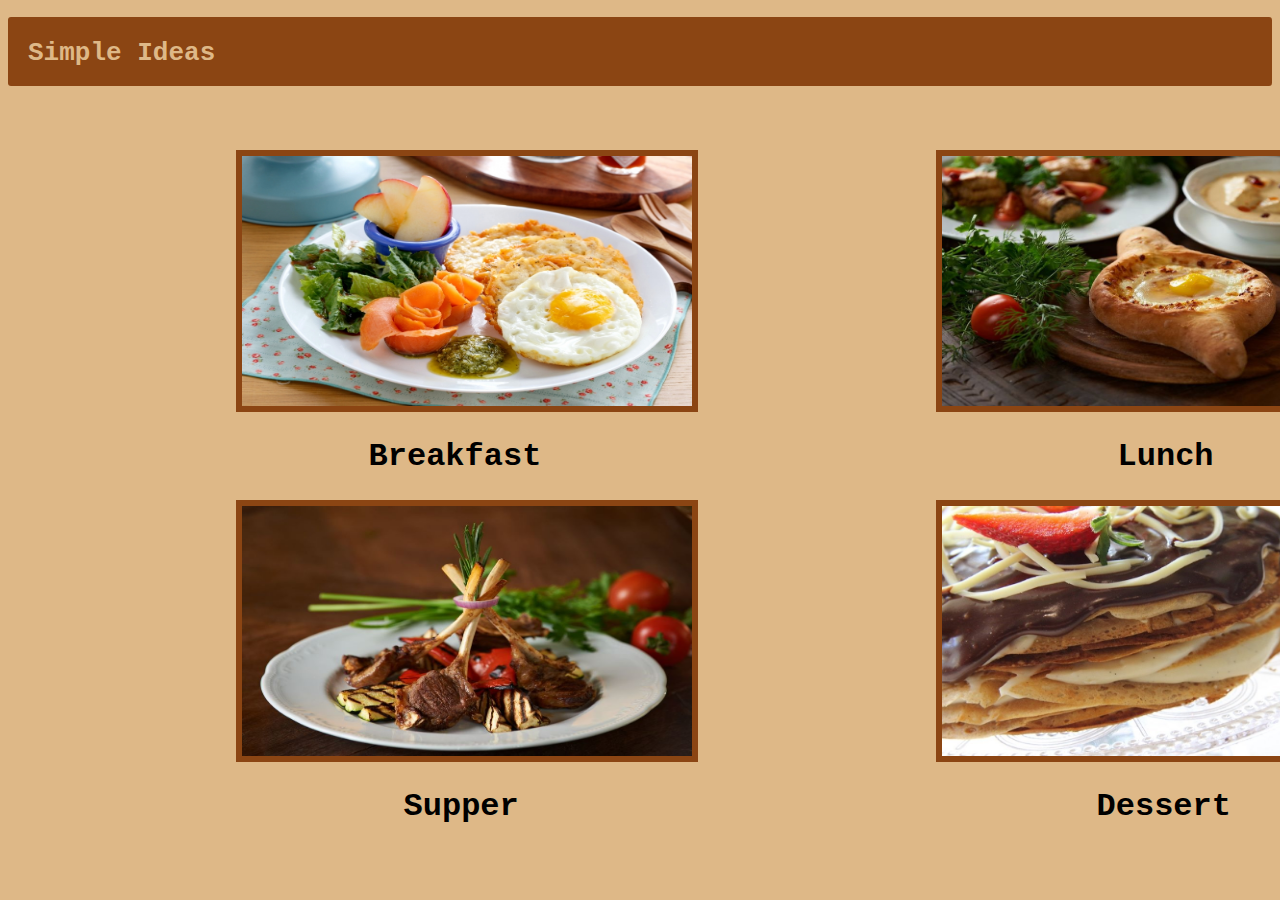
<file: index.html>
<!DOCTYPE html>
<html lang="en">
    <head>
        <meta charset="UTF-8">
        <meta http-equiv="X-UA-Compatible" content="IE=edge">
        <meta name="viewport" content="width=device-width, initial-scale=1.0">
        <link rel="stylesheet" href="style.css">
        <title>Simple Recipes</title>
    </head>
    <body>
        <div class="nav">
            <div class="logo">
                <h1><a href="index.html">Simple Ideas</a></h1>
            </div>
        </div>
        <div class="main">
            <div class="breakfast name">
                <div class="photo">
                <img src="breakfast.jpg" alt="breakfast">
                </div>
                <div class="name-of-b">
                <h1><a href="breakfast.html">Breakfast</a></h1>
                </div>
            </div>
            <div class="lunch name">
                <div class="photo">
                <img src="luch.jpg" alt="lunch">
                </div>
                <div class="name-of-l">
                <h1><a href="lunch.html">Lunch</a></h1>
                </div>
            </div>
            <div class="supper name">
                <div class="photo">
                <img src="supper.jpg" alt="supper">
                </div>
                <div class="name-of-s">
                <h1><a href="supper.html">Supper</a></h1>
                </div>
            </div>
            <div class="dessert name">
                <div class="photo">
                <img src="dessert.jpg" alt="dessert">
                </div>
                <div class="name-of-d">
                <h1><a href="dessert.html">Dessert</a></h1>
                </div>
            </div>
        </div>
    </body>
</html>
</file>
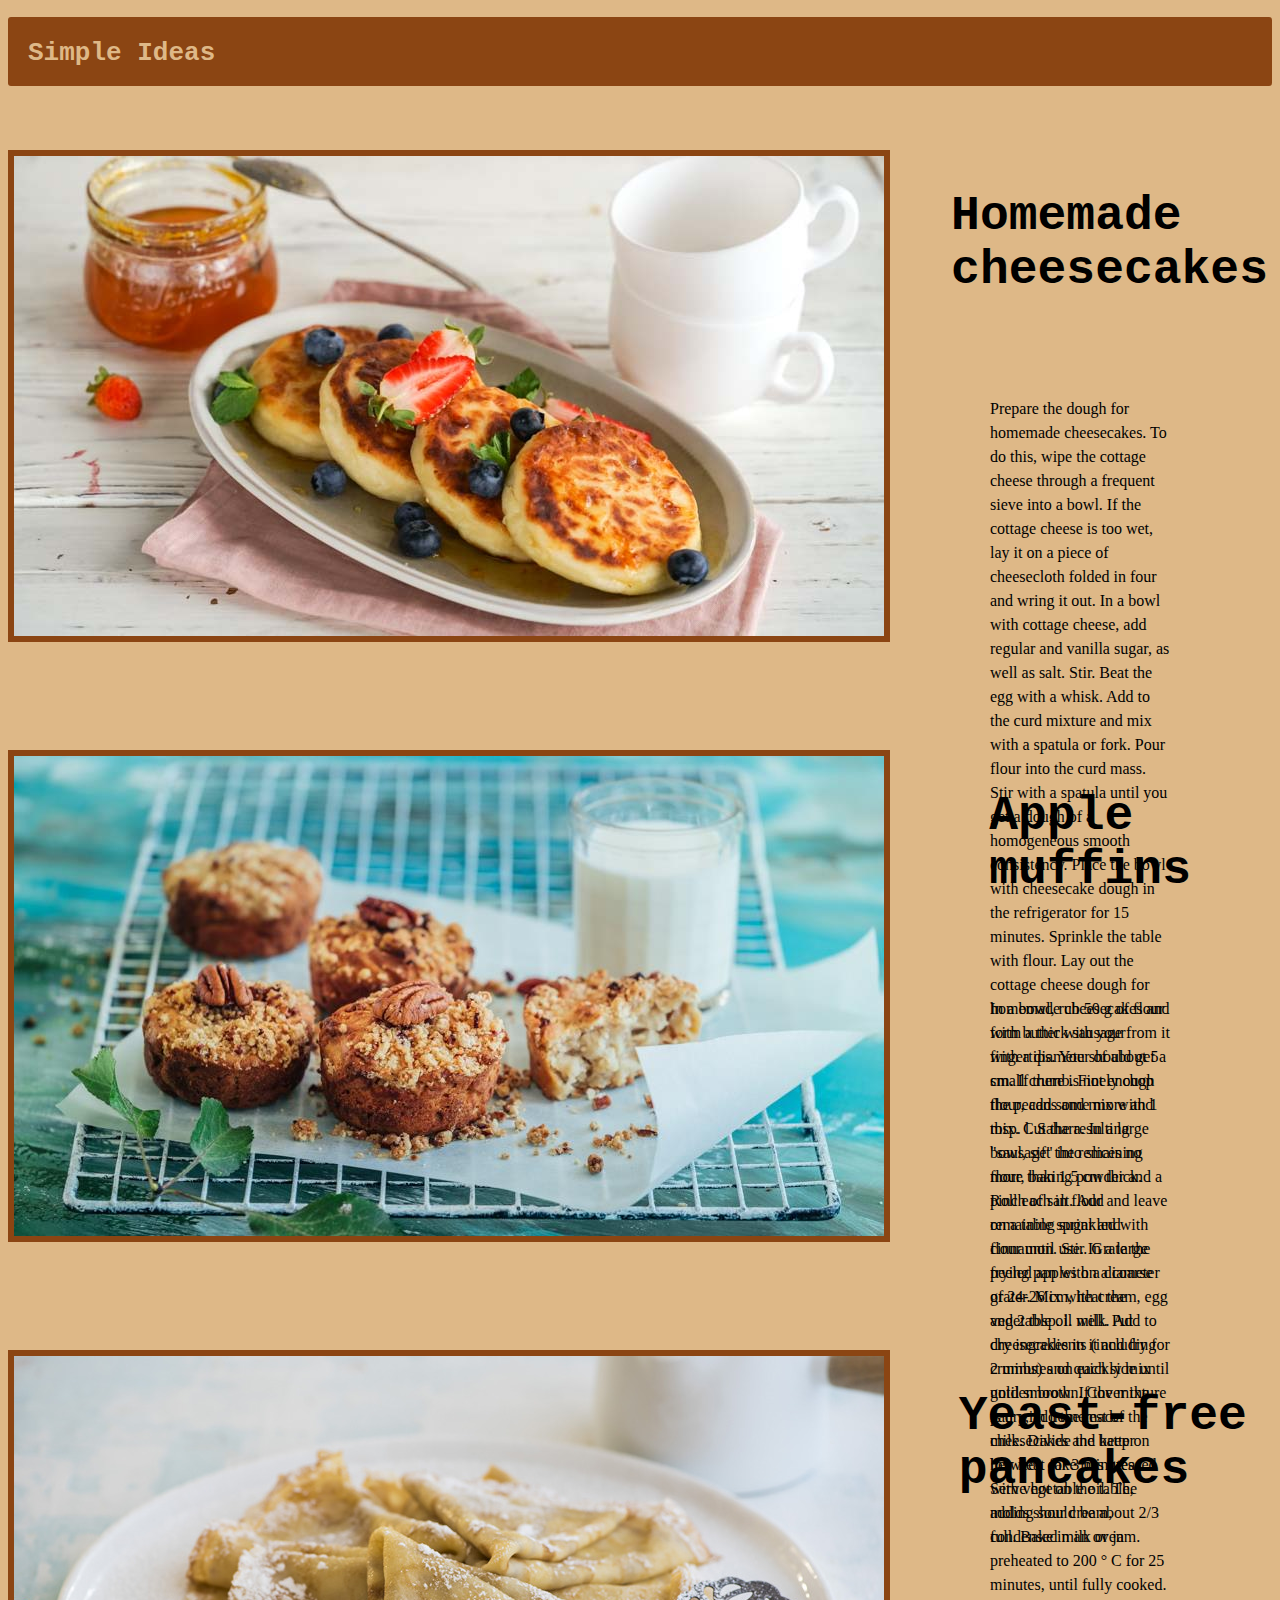
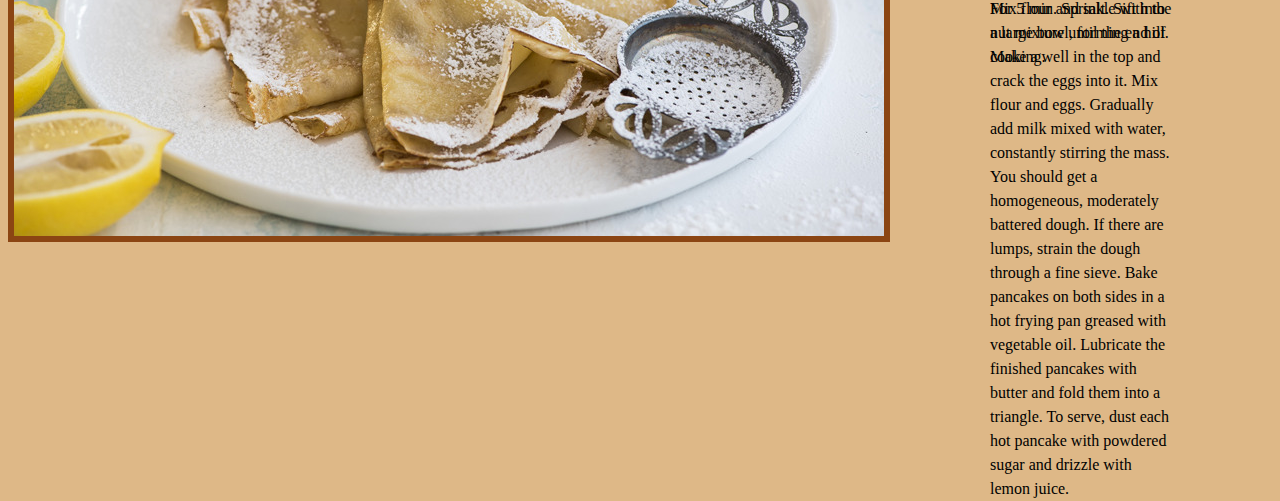
<file: breakfast.html>
<!DOCTYPE html>
<html lang="en">
    <head>
        <meta charset="UTF-8">
        <meta http-equiv="X-UA-Compatible" content="IE=edge">
        <meta name="viewport" content="width=device-width, initial-scale=1.0">
        <link rel="stylesheet" href="style.css">
        <title>Simple Recipes Of Breakfast</title>
    </head>
    <body>
    <div class="nav">
        <div class="logo">
            <h1><a href="index.html">Simple Ideas</a></h1>
        </div>
    </div>
    <div class="menu">
        <div class="b-1">
            <div class="photo">
                <img src="b-1.jpg" alt="recipe-1">
            </div>
            <div class="text">
                <h2 class="header bh-1">Homemade cheesecakes</h2>
                <p>Prepare the dough for homemade cheesecakes. To do this, wipe the cottage cheese through a frequent sieve into a bowl. If the cottage cheese is too wet, lay it on a piece of cheesecloth folded in four and wring it out. In a bowl with cottage cheese, add regular and vanilla sugar, as well as salt. Stir. Beat the egg with a whisk. Add to the curd mixture and mix with a spatula or fork. Pour flour into the curd mass. Stir with a spatula until you get a dough of a homogeneous smooth consistency. Place the bowl with cheesecake dough in the refrigerator for 15 minutes. Sprinkle the table with flour. Lay out the cottage cheese dough for homemade cheesecakes and form a thick sausage from it with a diameter of about 5 cm. If there is not enough flour, add some more and mix. Cut the resulting "sausage" into slices no more than 1.5 cm thick. Roll each in flour and leave on a table sprinkled with flour until use. In a large frying pan with a diameter of 24-26 cm, heat the vegetable oil well. Put cheesecakes in it and fry for 2 minutes on each side until golden brown. Cover the pan with homemade cheesecakes and keep on low heat for 3 minutes. Serve hot on the table, adding sour cream, condensed milk or jam.</p>
            </div>
        </div>
        <div class="b-2">
            <div class="photo">
                <img src="b-2.jpg" alt="recipe-2">
            </div>
            <div class="text">
                <h2 class="header bh-2">Apple muffins</h2>
                <p>In a bowl, rub 50 g of flour with butter with your fingertips. You should get a small crumb. Finely chop the pecans and mix with 1 tbsp. l. Sahara. In a large bowl, sift the remaining flour, baking powder and a pinch of salt. Add remaining sugar and cinnamon. Stir. Grate the peeled apples on a coarse grater. Mix with cream, egg and 2 tbsp. l. milk. Add to dry ingredients (including crumbs) and quickly mix until smooth. If the mixture is dry, add the rest of the milk. Divide the batter between cake tins greased with vegetable oil. The molds should be about 2/3 full. Bake in an oven preheated to 200 ° C for 25 minutes, until fully cooked. For 5 min. Sprinkle with the nut mixture until the end of cooking.</p>
            </div>
        </div>
        <div class="b-3">
            <div class="photo">
                <img src="b-3jpg" alt="recipe-3">
            </div>
            <div class="text">
                <h2 class="header bh-3">Yeast-free pancakes</h2>
                <p>Mix flour and salt. Sift into a large bowl, forming a hill. Make a well in the top and crack the eggs into it. Mix flour and eggs. Gradually add milk mixed with water, constantly stirring the mass. You should get a homogeneous, moderately battered dough. If there are lumps, strain the dough through a fine sieve. Bake pancakes on both sides in a hot frying pan greased with vegetable oil. Lubricate the finished pancakes with butter and fold them into a triangle. To serve, dust each hot pancake with powdered sugar and drizzle with lemon juice.</p>
            </div>
        </div>
    </div>
    </body>
</html>
</file>
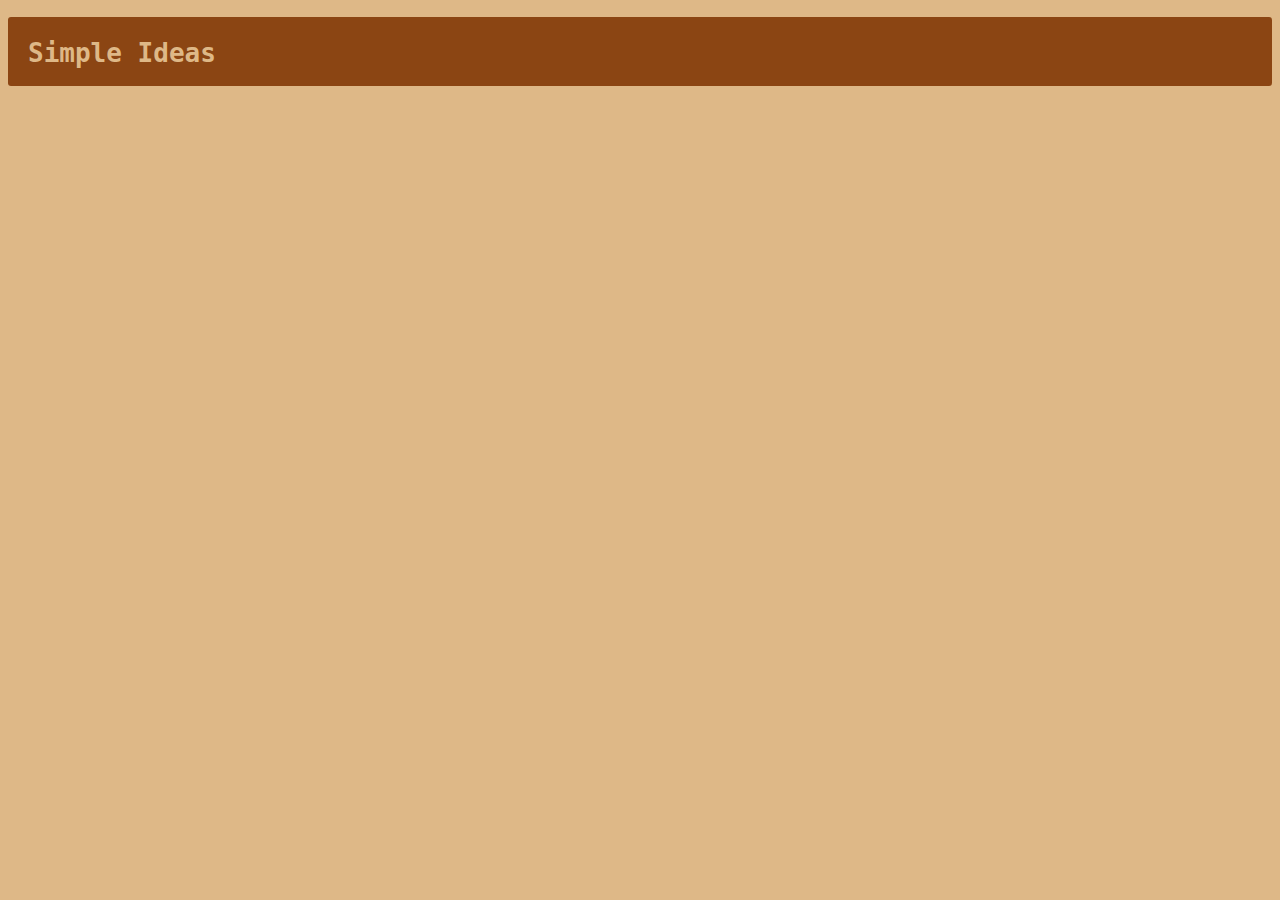
<file: dessert.html>
<!DOCTYPE html>
<html lang="en">
    <head>
        <meta charset="UTF-8">
        <meta http-equiv="X-UA-Compatible" content="IE=edge">
        <meta name="viewport" content="width=device-width, initial-scale=1.0">
        <link rel="stylesheet" href="style.css">
        <title>Simple Recipes Of Dessert</title>
    </head>
    <body>
        <div class="nav">
            <div class="logo">
                <h1><a href="index.html">Simple Ideas</a></h1>
            </div>
        </div>
    </body>
</html>
</file>
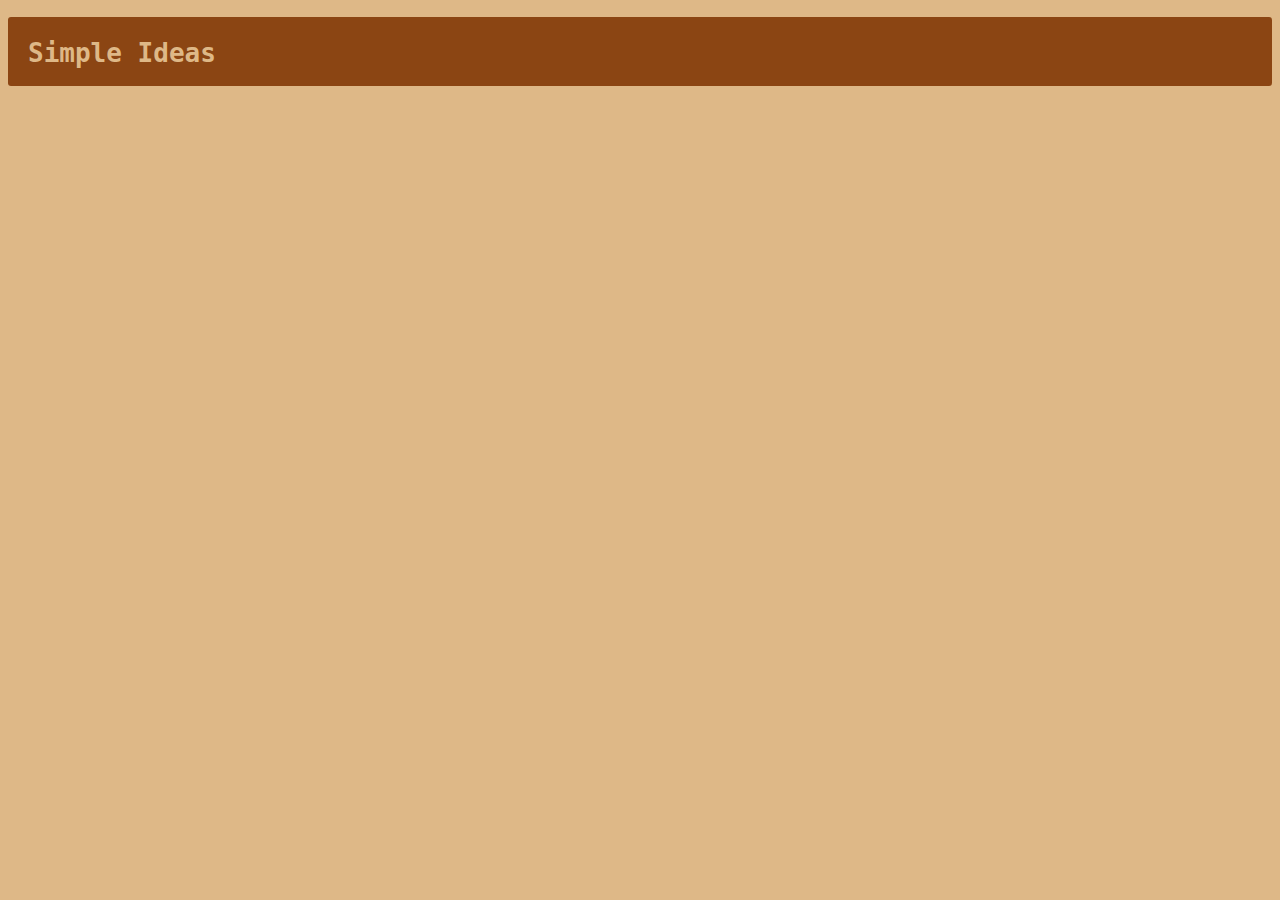
<file: lunch.html>
<!DOCTYPE html>
<html lang="en">
    <head>
        <meta charset="UTF-8">
        <meta http-equiv="X-UA-Compatible" content="IE=edge">
        <meta name="viewport" content="width=device-width, initial-scale=1.0">
        <link rel="stylesheet" href="style.css">
        <title>Simple Recipes Of Lunch</title>
    </head>
    <body>
        <div class="nav">
            <div class="logo">
                <h1><a href="index.html">Simple Ideas</a></h1>
            </div>
        </div>
    </body>
</html>
</file>
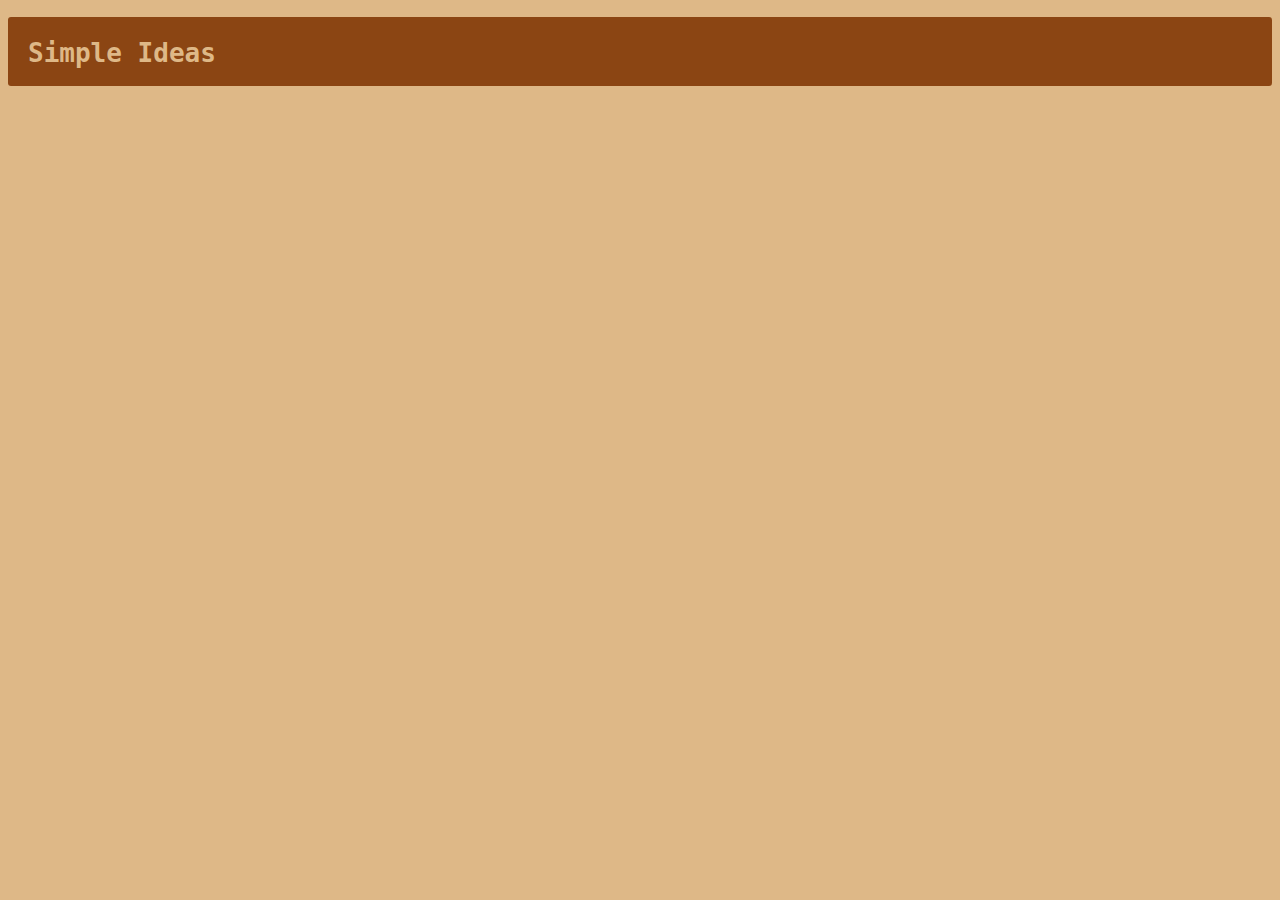
<file: supper.html>
<!DOCTYPE html>
<html lang="en">
    <head>
        <meta charset="UTF-8">
        <meta http-equiv="X-UA-Compatible" content="IE=edge">
        <meta name="viewport" content="width=device-width, initial-scale=1.0">
        <link rel="stylesheet" href="style.css">
        <title>Simple Recipes Of Supper</title>
    </head>
    <body>
        <div class="nav">
            <div class="logo">
                <h1><a href="index.html">Simple Ideas</a></h1>
            </div>
        </div>
    </body>
</html>
</file>
<file: style.css>
body {
    background-color: #DEB887;
}
    
.nav {
    background-color: #8B4513;
    width: 100%;
    height: 69px;
    border-radius: 3px;
    }
    
.logo h1 {
    font-family: monospace;
    padding-top: 21px;
    padding-left: 20px;
    color: #DEB887;
    user-select: none;
    }
    
.main {
    margin-left: 18%;
    padding-top: 5%;
    display: grid;
    grid-template-rows: repeat(2, 350px);
    grid-template-columns: repeat(2, 700px);
    user-select: none;
    font-family: 'Courier New', Courier, monospace;
    }
    
.name-of-b {
    padding-left: 19%;
    }
    
.name-of-l {
    padding-left: 26%;
    }
    
.name-of-s {
    padding-left: 24%;
    }
    
.name-of-d {
    padding-left: 23%;
    
    }
    
.main img {
    width: 450px;
    height: 250px;
    border: #8B4513 6px solid;
}
    
a {
    color: black;
    text-decoration: none;
}
    
a:hover {
    color: #8B4513;
}
    
.logo a {
    color: #DEB887;
}
    
.logo a:hover {
    color: #DEB887;
}

.menu {
    margin-top: 5%;
    display: grid;
    grid-template-rows: repeat(3, 600px);
}

.b-1, .b-2, .b-3 {
    display: flex;
}

.menu img {
    border: solid 6px #8B4513;
}

.header {
    font-family: 'Courier New', Courier, monospace;
    font-weight: 800;
    font-size: 48px;
}

.bh-1 {
    padding-left: 16%;
}

.bh-2 {
    padding-left: 26%;
}

.bh-3 {
    padding-left: 18%;
}

p {
    margin: 100px;
    line-height: 1.5;
}

.text {
    padding-bottom: 20px;
}
</file>
